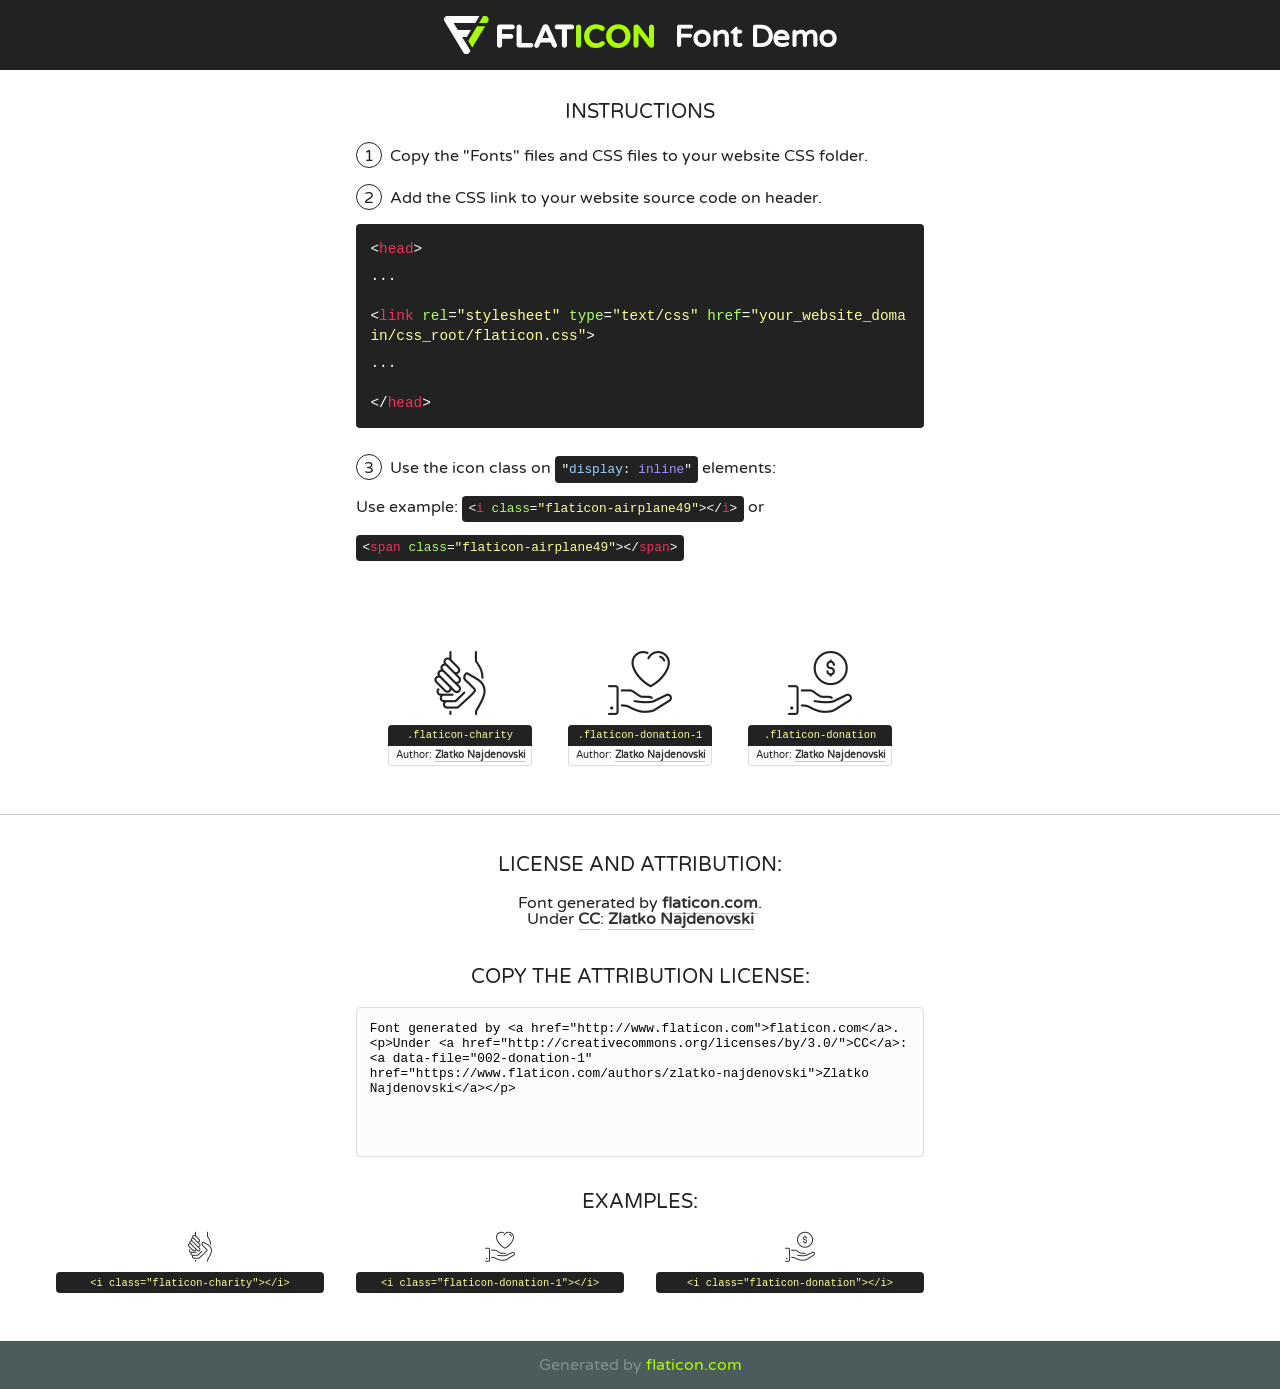
<file: fonts/flaticon/font/flaticon.html>
<!DOCTYPE html>
<!--
  Flaticon icon font: Flaticon
  Creation date: 25/08/2018 14:33
-->
<html>
<!DOCTYPE html>
<html>

<head>
    <title>Flaticon WebFont</title>
    <link href="http://fonts.googleapis.com/css?family=Varela+Round" rel="stylesheet" type="text/css" />
    <link rel="stylesheet" type="text/css" href="flaticon.css">
    <meta charset="UTF-8">
    <style>
    html, body, div, span, applet, object, iframe,
    h1, h2, h3, h4, h5, h6, p, blockquote, pre,
    a, abbr, acronym, address, big, cite, code,
    del, dfn, em, img, ins, kbd, q, s, samp,
    small, strike, strong, sub, sup, tt, var,
    b, u, i, center,
    dl, dt, dd, ol, ul, li,
    fieldset, form, label, legend,
    table, caption, tbody, tfoot, thead, tr, th, td,
    article, aside, canvas, details, embed, 
    figure, figcaption, footer, header, hgroup, 
    menu, nav, output, ruby, section, summary,
    time, mark, audio, video {
        margin: 0;
        padding: 0;
        border: 0;
        font-size: 100%;
        font: inherit;
        vertical-align: baseline;
    }
    /* HTML5 display-role reset for older browsers */
    article, aside, details, figcaption, figure, 
    footer, header, hgroup, menu, nav, section {
        display: block;
    }
    body {
        line-height: 1;
    }
    ol, ul {
        list-style: none;
    }
    blockquote, q {
        quotes: none;
    }
    blockquote:before, blockquote:after,
    q:before, q:after {
        content: '';
        content: none;
    }
    table {
        border-collapse: collapse;
        border-spacing: 0;
    }
    body {
        font-family: 'Varela Round', Helvetica, Arial, sans-serif;
        font-size: 16px;
        color: #222;
    }
    a {
        color: #333;
        border-bottom: 1px solid #a9fd00;
        font-weight: bold;
        text-decoration: none;
    }
    * {
        -moz-box-sizing: border-box;
        -webkit-box-sizing: border-box;
        box-sizing: border-box;
        margin: 0;
        padding: 0;
    }
    [class^="flaticon-"]:before, [class*=" flaticon-"]:before, [class^="flaticon-"]:after, [class*=" flaticon-"]:after {
        font-family: Flaticon;
        font-size: 30px;
        font-style: normal;
        margin-left: 20px;
        color: #333;
    }
    .wrapper {
        max-width: 600px;
        margin: auto;
        padding: 0 1em;
    }
    .title {
        font-size: 1.25em;
        text-align: center;
        margin-bottom: 1em;
        text-transform: uppercase;
    }
    header {
        text-align: center;
        background-color: #222;
        color: #fff;
        padding: 1em;
    }
    header .logo {
        width: 210px;
        height: 38px;
        display: inline-block;
        vertical-align: middle;
        margin-right: 1em;
        border: none;
    }
    header strong {
        font-size: 1.95em;
        font-weight: bold;
        vertical-align: middle;
        margin-top: 5px;
        display: inline-block;
    }
    .demo {
        margin: 2em auto;
        line-height: 1.25em;
    }
    .demo ul li {
        margin-bottom: 1em;
    }
    .demo ul li .num {
        color: #222;
        border-radius: 20px;
        display: inline-block;
        width: 26px;
        padding: 3px;
        height: 26px;
        text-align: center;
        margin-right: 0.5em;
        border: 1px solid #222;
    }
    .demo ul li code {
        background-color: #222;
        border-radius: 4px;
        padding: 0.25em 0.5em;
        display: inline-block;
        color: #fff;
        font-family: Consolas,Monaco,Lucida Console,Liberation Mono,DejaVu Sans Mono,Bitstream Vera Sans Mono,Courier New, monospace;
        font-weight: lighter;
        margin-top: 1em;
        font-size: 0.8em;
        word-break: break-all;
    }
    .demo ul li code.big {
        padding: 1em;
        font-size: 0.9em;
    }
    .demo ul li code .red {
        color: #EF3159;
    }
    .demo ul li code .green {
        color: #ACFF65;
    }
    .demo ul li code .yellow {
        color: #FFFF99;
    }
    .demo ul li code .blue {
        color: #99D3FF;
    }
    .demo ul li code .purple {
        color: #A295FF;
    }
    .demo ul li code .dots {
        margin-top: 0.5em;
        display: block;
    }
    #glyphs {
        border-bottom: 1px solid #ccc;
        padding: 2em 0;
        text-align: center;
    }
    .glyph {
        display: inline-block;
        width: 9em;
        margin: 1em;
        text-align: center;
        vertical-align: top;
        background: #FFF;
    }
    .glyph .glyph-icon {
        padding: 10px;
        display: block;
        font-family:"Flaticon";
        font-size: 64px;
        line-height: 1;
    }
    .glyph .glyph-icon:before {
        font-size: 64px;
        color: #222;
        margin-left: 0;
    }
    .class-name {
        font-size: 0.65em;
        background-color: #222;
        color: #fff;
        border-radius: 4px 4px 0 0;
        padding: 0.5em;
        color: #FFFF99;
        font-family: Consolas,Monaco,Lucida Console,Liberation Mono,DejaVu Sans Mono,Bitstream Vera Sans Mono,Courier New, monospace;
    }
    .author-name {
        font-size: 0.6em;
        background-color: #fcfcfd;
        border: 1px solid #DEDEE4;
        border-top: 0;
        border-radius: 0 0 4px 4px;
        padding: 0.5em;
    }
    .class-name:last-child {
        font-size: 10px;
        color:#888;
    }
    .class-name:last-child a {
        font-size: 10px;
        color:#555;
    }
    .class-name:last-child a:hover {
        color:#a9fd00;
    }
    .glyph > input {
        display: block;
        width: 100px;
        margin: 5px auto;
        text-align: center;
        font-size: 12px;
        cursor: text;
    }
    .glyph > input.icon-input {
        font-family:"Flaticon";
        font-size: 16px;
        margin-bottom: 10px;
    }
    .attribution .title {
        margin-top: 2em;
    }
    .attribution textarea {
        background-color: #fcfcfd;
        padding: 1em;
        border: none;
        box-shadow: none;
        border: 1px solid #DEDEE4;
        border-radius: 4px;
        resize: none;
        width: 100%;
        height: 150px;
        font-size: 0.8em;
        font-family: Consolas,Monaco,Lucida Console,Liberation Mono,DejaVu Sans Mono,Bitstream Vera Sans Mono,Courier New, monospace;
        -webkit-appearance: none;
    }
    .iconsuse {
        margin: 2em auto;
        text-align: center;
        max-width: 1200px;
    }
    .iconsuse:after {
        content: '';
        display: table;
        clear: both;
    }
    .iconsuse .image {
        float: left;
        width: 25%;
        padding: 0 1em;
    }
    .iconsuse .image p {
        margin-bottom: 1em;
    }
    .iconsuse .image span {
        display: block;
        font-size: 0.65em;
        background-color: #222;
        color: #fff;
        border-radius: 4px;
        padding: 0.5em;
        color: #FFFF99;
        margin-top: 1em;
        font-family: Consolas,Monaco,Lucida Console,Liberation Mono,DejaVu Sans Mono,Bitstream Vera Sans Mono,Courier New, monospace;
    }
    #footer {
        text-align: center;
        background-color: #4C5B5C;
        color: #7c9192;
        padding: 1em;
    }
    #footer a {
        border: none;
        color: #a9fd00;
        font-weight: normal;
    }
    @media (max-width: 960px) {
        .iconsuse .image {
            width: 50%;
        }
    }
    @media (max-width: 560px) {
        .iconsuse .image {
            width: 100%;
        }
    }
    </style>
<link rel="apple-touch-icon" sizes="180x180" href="apple-touch-icon.png"><link rel="icon" type="image/png" sizes="32x32" href="favicon-32x32.png"><link rel="icon" type="image/png" sizes="16x16" href="favicon-16x16.png"><link rel="manifest" href="site.webmanifest"></head>

<body class="characters-off">

    <header>
        <a href="http://www.flaticon.com" target="_blank" class="logo">
            <svg version="1.1" xmlns="http://www.w3.org/2000/svg" xmlns:xlink="http://www.w3.org/1999/xlink" xmlns:a="http://ns.adobe.com/AdobeSVGViewerExtensions/3.0/" viewBox="0 0 560.875 102.036" enable-background="new 0 0 560.875 102.036" xml:space="preserve">
                <defs>
                </defs>
                <g>
                    <g class="letters">
                        <path fill="#ffffff" d="M141.596,29.675c0-3.777,2.985-6.767,6.764-6.767h34.438c3.426,0,6.15,2.728,6.15,6.15
                        c0,3.43-2.724,6.149-6.15,6.149h-27.674v13.091h23.719c3.429,0,6.151,2.724,6.151,6.15c0,3.43-2.723,6.149-6.151,6.149h-23.719
                        v17.574c0,3.773-2.986,6.761-6.764,6.761c-3.779,0-6.764-2.989-6.764-6.761V29.675z"></path>
                        <path fill="#ffffff" d="M193.844,29.149c0-3.781,2.985-6.767,6.764-6.767c3.776,0,6.763,2.985,6.763,6.767v42.957h25.039
                        c3.426,0,6.149,2.726,6.149,6.153c0,3.425-2.723,6.15-6.149,6.15h-31.802c-3.779,0-6.764-2.986-6.764-6.768V29.149z"></path>
                        <path fill="#ffffff" d="M241.891,75.71l21.438-48.407c1.492-3.341,4.215-5.357,7.906-5.357h0.792
                        c3.686,0,6.323,2.017,7.815,5.357l21.439,48.407c0.436,0.967,0.701,1.845,0.701,2.723c0,3.602-2.809,6.501-6.414,6.501
                        c-3.161,0-5.269-1.845-6.499-4.655l-4.132-9.661h-27.059l-4.301,10.102c-1.144,2.631-3.426,4.214-6.237,4.214
                        c-3.517,0-6.24-2.81-6.24-6.325C241.1,77.64,241.451,76.677,241.891,75.71z M279.932,58.666l-8.521-20.297l-8.526,20.297H279.932
                        z"></path>
                        <path fill="#ffffff" d="M314.864,35.387H301.86c-3.429,0-6.239-2.813-6.239-6.238c0-3.429,2.811-6.24,6.239-6.24h39.533
                        c3.426,0,6.237,2.811,6.237,6.24c0,3.425-2.811,6.238-6.237,6.238h-13.001v42.785c0,3.773-2.99,6.761-6.764,6.761
                        c-3.779,0-6.764-2.989-6.764-6.761V35.387z"></path>
                        <path fill="#A9FD00" d="M352.615,29.149c0-3.781,2.985-6.767,6.767-6.767c3.774,0,6.761,2.985,6.761,6.767v49.024
                        c0,3.773-2.987,6.761-6.761,6.761c-3.781,0-6.767-2.989-6.767-6.761V29.149z"></path>
                        <path fill="#A9FD00" d="M374.132,53.836v-0.179c0-17.481,13.178-31.801,32.065-31.801c9.22,0,15.459,2.458,20.557,6.238
                        c1.402,1.054,2.637,2.985,2.637,5.357c0,3.692-2.985,6.59-6.681,6.59c-1.845,0-3.071-0.702-4.044-1.319
                        c-3.776-2.813-7.729-4.393-12.562-4.393c-10.364,0-17.831,8.611-17.831,19.154v0.173c0,10.542,7.291,19.329,17.831,19.329
                        c5.715,0,9.492-1.756,13.359-4.834c1.049-0.874,2.458-1.491,4.039-1.491c3.429,0,6.325,2.813,6.325,6.236
                        c0,2.106-1.056,3.78-2.282,4.834c-5.539,4.834-12.036,7.733-21.878,7.733C387.572,85.464,374.132,71.493,374.132,53.836z"></path>
                        <path fill="#A9FD00" d="M433.009,53.836v-0.179c0-17.481,13.79-31.801,32.766-31.801c18.981,0,32.592,14.143,32.592,31.628v0.173
                        c0,17.483-13.785,31.807-32.769,31.807C446.625,85.464,433.009,71.32,433.009,53.836z M484.224,53.836v-0.179
                        c0-10.539-7.725-19.326-18.626-19.326c-10.893,0-18.449,8.611-18.449,19.154v0.173c0,10.542,7.73,19.329,18.626,19.329
                        C476.676,72.986,484.224,64.378,484.224,53.836z"></path>
                        <path fill="#A9FD00" d="M506.233,29.321c0-3.774,2.99-6.763,6.767-6.763h1.401c3.252,0,5.183,1.583,7.029,3.953l26.093,34.265
                        V29.059c0-3.692,2.99-6.677,6.681-6.677c3.683,0,6.671,2.985,6.671,6.677v48.934c0,3.78-2.987,6.765-6.764,6.765h-0.436
                        c-3.257,0-5.188-1.581-7.034-3.953l-27.056-35.492v32.944c0,3.687-2.985,6.676-6.678,6.676c-3.683,0-6.673-2.989-6.673-6.676
                        V29.321z"></path>
                    </g>
                    <g class="insignia">
                        <path fill="#ffffff" d="M48.372,56.137h12.517l11.156-18.537H37.186L25.688,18.539h57.825L94.668,0H9.271
                        C5.925,0,2.842,1.801,1.198,4.716c-1.644,2.907-1.593,6.482,0.134,9.343l50.38,83.501c1.678,2.781,4.689,4.476,7.938,4.476
                        c3.246,0,6.257-1.695,7.935-4.476l2.898-4.804L48.372,56.137z"></path>
                        <g class="i">
                            <path fill="#A9FD00" d="M93.575,18.539h0.031v0.004l21.652,0.004l2.705-4.488c1.727-2.861,1.778-6.436,0.133-9.343
                            C116.454,1.801,113.371,0,110.026,0h-5.294L93.575,18.539z"></path>
                            <polygon fill="#A9FD00" points="88.291,27.356 64.725,66.486 75.519,84.404 109.942,27.356"></polygon>
                        </g>
                    </g>
                </g>
            </svg>
        </a>
        <strong>Font Demo</strong>
    </header>


    <section class="demo wrapper">

        <p class="title">Instructions</p>

        <ul>
            <li>
                <span class="num">1</span>Copy the "Fonts" files and CSS files to your website CSS folder.
            </li>
            <li>
                <span class="num">2</span>Add the CSS link to your website source code on header.
                <code class="big">
                    &lt;<span class="red">head</span>&gt;
                    <br/><span class="dots">...</span>
                    <br/>&lt;<span class="red">link</span> <span class="green">rel</span>=<span class="yellow">"stylesheet"</span> <span class="green">type</span>=<span class="yellow">"text/css"</span> <span class="green">href</span>=<span class="yellow">"your_website_domain/css_root/flaticon.css"</span>&gt;
                    <br/><span class="dots">...</span>
                    <br/>&lt;/<span class="red">head</span>&gt;
                </code>
            </li>

            <li>
                <p>
                    <span class="num">3</span>Use the icon class on <code>"<span class="blue">display</span>:<span class="purple"> inline</span>"</code> elements:
                    <br />
                    Use example: <code>&lt;<span class="red">i</span> <span class="green">class</span>=<span class="yellow">&quot;flaticon-airplane49&quot;</span>&gt;&lt;/<span class="red">i</span>&gt;</code> or <code>&lt;<span class="red">span</span> <span class="green">class</span>=<span class="yellow">&quot;flaticon-airplane49&quot;</span>&gt;&lt;/<span class="red">span</span>&gt;</code>
            </li>
        </ul>

    </section>




   <section id="glyphs">          
    
      
        <div class="glyph"><div class="glyph-icon flaticon-charity"></div>
            <div class="class-name">.flaticon-charity</div>
            <div class="author-name">Author: <a data-file="001-charity" href="https://www.flaticon.com/authors/zlatko-najdenovski">Zlatko Najdenovski</a> </div> 
        </div>        
        
        <div class="glyph"><div class="glyph-icon flaticon-donation-1"></div>
            <div class="class-name">.flaticon-donation-1</div>
            <div class="author-name">Author: <a data-file="002-donation-1" href="https://www.flaticon.com/authors/zlatko-najdenovski">Zlatko Najdenovski</a> </div> 
        </div>        
        
        <div class="glyph"><div class="glyph-icon flaticon-donation"></div>
            <div class="class-name">.flaticon-donation</div>
            <div class="author-name">Author: <a data-file="003-donation" href="https://www.flaticon.com/authors/zlatko-najdenovski">Zlatko Najdenovski</a> </div> 
        </div>        
        

    </section>



    <section class="attribution wrapper"   style="text-align:center;">

      <div class="title">License and attribution:</div><div class="attrDiv">Font generated by <a href="http://www.flaticon.com">flaticon.com</a>. <div><p>Under <a href="http://creativecommons.org/licenses/by/3.0/">CC</a>: <a data-file="002-donation-1" href="https://www.flaticon.com/authors/zlatko-najdenovski">Zlatko Najdenovski</a></p>  </div>
      </div>
      <div class="title">Copy the Attribution License:</div>

    <textarea onclick="this.focus();this.select();">Font generated by &lt;a href=&quot;http://www.flaticon.com&quot;&gt;flaticon.com&lt;/a&gt;. <p>Under <a href="http://creativecommons.org/licenses/by/3.0/">CC</a>: <a data-file="002-donation-1" href="https://www.flaticon.com/authors/zlatko-najdenovski">Zlatko Najdenovski</a></p>  
     </textarea>

    </section>

    <section class="iconsuse">

          <div class="title">Examples:</div>            
             
            <div class="image">
                <p>
                    <i class="glyph-icon flaticon-charity"></i> 
                    <span>&lt;i class=&quot;flaticon-charity&quot;&gt;&lt;/i&gt;</span>
                </p>
            </div>
            
            <div class="image">
                <p>
                    <i class="glyph-icon flaticon-donation-1"></i> 
                    <span>&lt;i class=&quot;flaticon-donation-1&quot;&gt;&lt;/i&gt;</span>
                </p>
            </div>
            
            <div class="image">
                <p>
                    <i class="glyph-icon flaticon-donation"></i> 
                    <span>&lt;i class=&quot;flaticon-donation&quot;&gt;&lt;/i&gt;</span>
                </p>
            </div>
                       
        </div>
                            
    </section>

<div id="footer">
    <div>Generated by <a href="http://www.flaticon.com">flaticon.com</a>
    </div>
</div>



</body>
</html>
</file>
<file: fonts/flaticon/font/flaticon.css>
/*
  	Flaticon icon font: Flaticon
  	Creation date: 25/08/2018 14:33
  	*/

@font-face {
  font-family: "Flaticon";
  src: url("./Flaticon.eot");
  src: url("./Flaticon.eot?#iefix") format("embedded-opentype"),
       url("./Flaticon.woff") format("woff"),
       url("./Flaticon.ttf") format("truetype"),
       url("./Flaticon.svg#Flaticon") format("svg");
  font-weight: normal;
  font-style: normal;
}

@media screen and (-webkit-min-device-pixel-ratio:0) {
  @font-face {
    font-family: "Flaticon";
    src: url("./Flaticon.svg#Flaticon") format("svg");
  }
}

[class^="flaticon-"]:before, [class*=" flaticon-"]:before,
[class^="flaticon-"]:after, [class*=" flaticon-"]:after {   
  font-family: Flaticon;
        font-size: 20px;
font-style: normal;
margin-left: 20px;
}

.flaticon-charity:before { content: "\f100"; }
.flaticon-donation-1:before { content: "\f101"; }
.flaticon-donation:before { content: "\f102"; }
</file>
